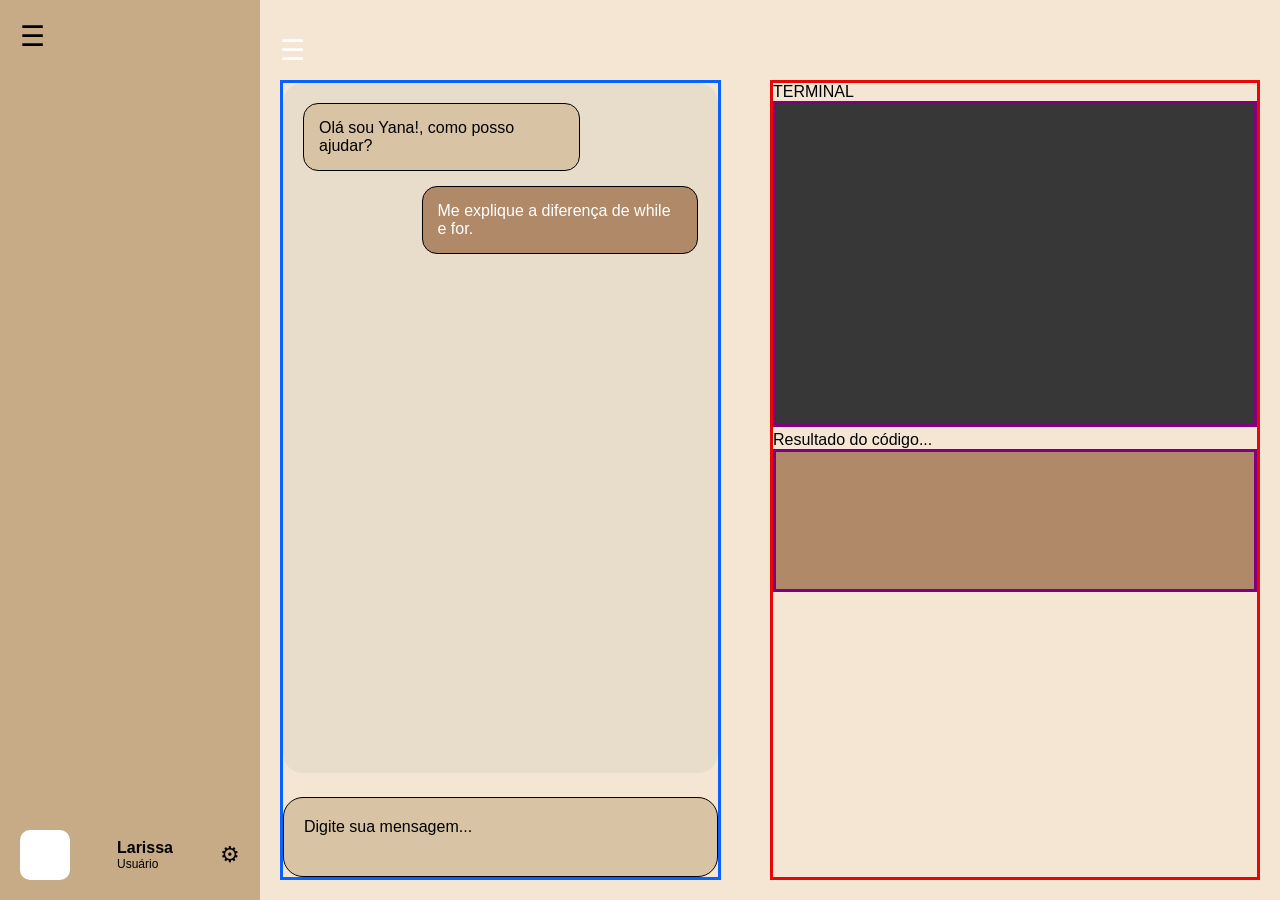
<file: index.html>
<!DOCTYPE html>
<html lang="en">

<head>
    <meta charset="UTF-8">
    <meta name="viewport" content="width=device-width, initial-scale=1.0">
    <title>tcc</title>
    <link rel="stylesheet" href="./assets/css/style.css">
</head>

<body>


    <aside class="menu-lateral">

        <div class="logo">☰</div>

        <div class="user-area">
            <div class="user-image"></div>
            <div class="user-info">
                <h3>Larissa</h3>
                <p>Usuário</p>
            </div>

            <button class="settings">⚙</button>
        </div>

    </aside>

    <main class="main-content">
        <header class="topbar">
            <button class="menu-button">☰</button>
        </header>

        <section class="content">
            <div class="chat-container">

                <div class="chat-box">
                    <div class="message ia">
                        Olá sou Yana!, como posso ajudar?
                    </div>

                    <div class="message user">
                        Me explique a diferença de while e for.
                    </div>
                </div>

                <div class="chat-input">
                    Digite sua mensagem...
                </div>

            </div>

            <div class="code-container">

                <div class="terminal">
                    
                    <p>TERMINAL</p>
                    <textarea id="terminal"></textarea>
                </div>
                

                <div class="feedback">
                    <p>Resultado do código...</p>
                    <textarea id="feedback"></textarea>
                </div>

            </div>
        </section>
    </main>
</body>

</html>
</file>
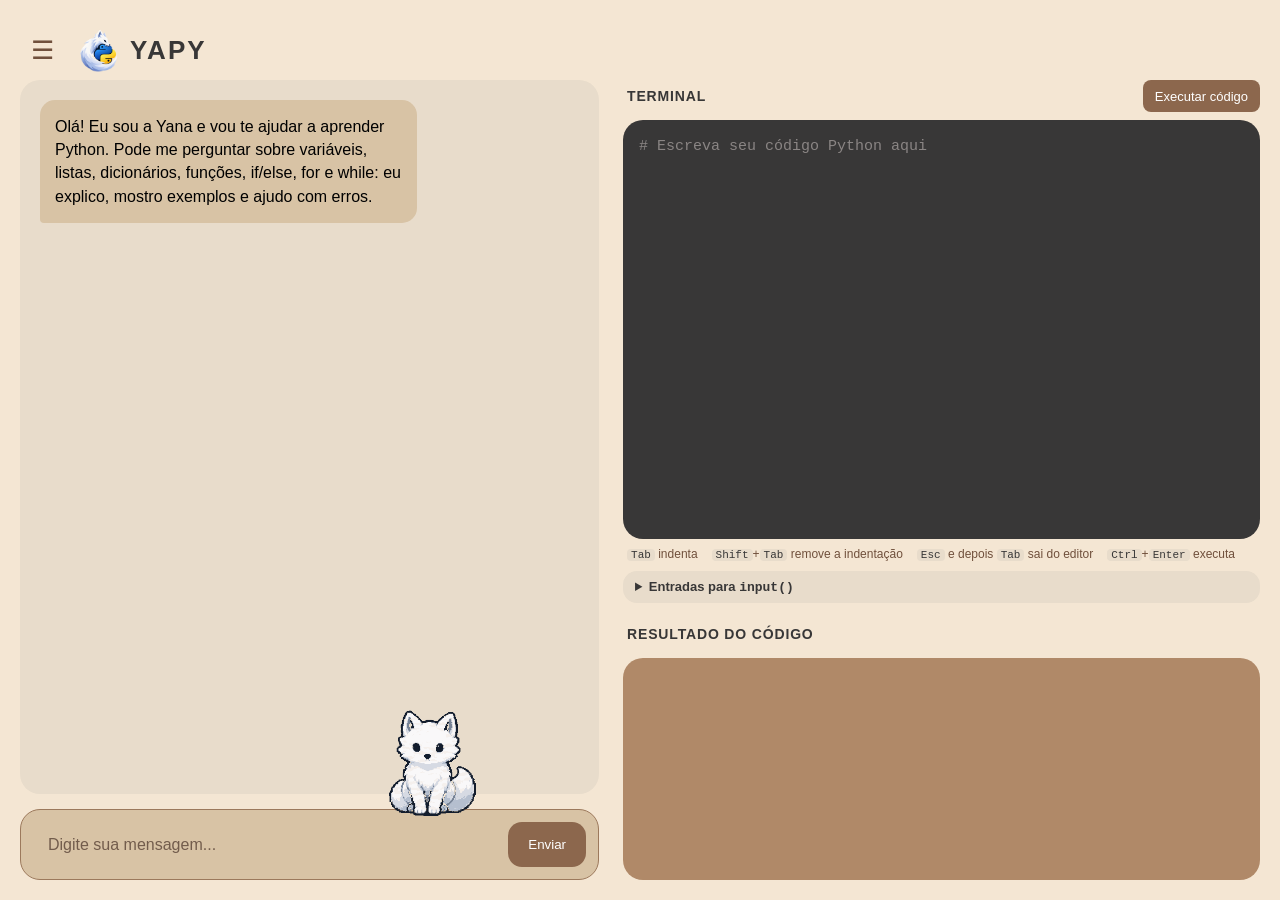
<file: frontEnd/index.html>
<!DOCTYPE html>
<html lang="pt-BR">

<head>
    <meta charset="UTF-8">
    <meta name="viewport" content="width=device-width, initial-scale=1.0">
    <title>YAPY</title>
    <link rel="icon" type="image/png" href="./assets/img/logo/yapy-logo.png">
    <link rel="stylesheet" href="./assets/css/style.css">
</head>

<body>


    <aside class="menu-lateral" id="menu-lateral" aria-label="Menu lateral">

        <div class="menu-topo">
            <button class="menu-button" id="botao-fechar-menu" type="button" onclick="abrirMenu()" aria-label="Fechar menu">☰</button>
        </div>

        <section class="historico" aria-labelledby="historico-titulo">
            <h2 class="historico-titulo" id="historico-titulo">Conversas recentes</h2>

            <ul class="historico-lista">
                <li class="historico-item ativo" aria-current="true">
                    <span class="historico-item-titulo">Aprendendo laços de repetição</span>
                    <span class="historico-item-nota">Conversa de demonstração</span>
                </li>
            </ul>
        </section>

        <div class="user-area">
            <img class="user-image" src="./assets/img/logo/yapy-logo.png" alt="" width="50" height="50">
            <div class="user-info">
                <h3>Usuário Teste</h3>
                <p>Usuário</p>
            </div>

            <button class="settings" type="button" aria-label="Configurações">⚙</button>
        </div>

    </aside>

    <main class="main-content">
        <header class="topbar">
            <button class="menu-button" id="botao-menu" type="button" onclick="abrirMenu()" aria-label="Abrir menu" aria-controls="menu-lateral" aria-expanded="false">☰</button>

            <div class="marca">
                <img class="marca-logo" src="./assets/img/logo/yapy-logo.png" alt="" width="44" height="44">
                <span class="marca-nome">YAPY</span>
            </div>
        </header>

        <section class="content">
            <div class="chat-container">

                <div class="chat-box" id="chat-box">
                    <div class="message ia">Olá! Eu sou a Yana e vou te ajudar a aprender Python. Pode me perguntar sobre variáveis, listas, dicionários, funções, if/else, for e while: eu explico, mostro exemplos e ajudo com erros.</div>
                </div>

                <button class="raposa" id="raposa" type="button" aria-label="Raposa mascote. Clique para fazer carinho.">
                    <img id="raposa-imagem" src="./assets/img/raposa/sentada.png" alt="" width="300" height="219">
                </button>

                <div class="chat-input">
                    <input type="text" id="message-input" placeholder="Digite sua mensagem..." autocomplete="off">

                    <button type="button" id="botao-enviar" onclick="enviarMensagem()">
                        Enviar
                    </button>
                </div>

            </div>

            <div class="code-container">

                <div class="terminal">

                    <div class="painel-topo">
                        <p id="titulo-terminal">Terminal</p>
                        <button type="button" class="botao-executar" id="botao-executar" onclick="executarCodigo()" aria-keyshortcuts="Control+Enter" title="Executar código (Ctrl+Enter)">Executar código</button>
                    </div>
                    <textarea id="terminal" aria-labelledby="titulo-terminal" aria-describedby="dica-editor" spellcheck="false" autocomplete="off" placeholder="# Escreva seu código Python aqui"></textarea>

                    <div class="dica-editor" id="dica-editor">
                        <span><kbd>Tab</kbd> indenta</span>
                        <span><kbd>Shift</kbd>+<kbd>Tab</kbd> remove a indentação</span>
                        <span><kbd>Esc</kbd> e depois <kbd>Tab</kbd> sai do editor</span>
                        <span><kbd>Ctrl</kbd>+<kbd>Enter</kbd> executa</span>
                    </div>

                    <details class="entradas" id="painel-entradas">
                        <summary>Entradas para <code>input()</code></summary>
                        <label class="entradas-dica" for="entradas">Uma resposta por linha, na ordem em que o programa pede.</label>
                        <textarea id="entradas" rows="3" spellcheck="false" autocomplete="off" placeholder="Ana&#10;20"></textarea>
                    </details>
                </div>


                <div class="feedback">
                    <div class="painel-topo">
                        <p id="titulo-resultado">Resultado do código</p>
                        <span class="status-execucao" id="status-execucao" role="status"></span>
                    </div>
                    <textarea id="feedback" aria-labelledby="titulo-resultado" spellcheck="false" readonly></textarea>
                </div>

            </div>
        </section>
    </main>

    <div id="aviso-leitor" class="so-leitor" aria-live="polite"></div>

    <script src="./js/chat.js"></script>
    <script src="./js/raposa.js"></script>
</body>

</html>
</file>
<file: assets/css/style.css>
* {
    margin: 0;
    padding: 0;
    box-sizing: border-box;
}

body {
    height: 100vh;
    display: flex;
    background-color: #F4E6D3;
    font-family: Arial, Helvetica, sans-serif;
}

.menu-lateral {
    width: 260px;
    background-color: #c7ab86;
    display: flex;
    flex-direction: column;
    justify-content: space-between;
    padding: 20px;
}

.logo {
    font-size: 28px;
    cursor: pointer;
}

.user-area {
    display: flex;
    align-items: center;
    justify-content: space-between;
    gap: 10px;
}

.user-image {
    width: 50px;
    height: 50px;
    background-color: white;
    border-radius: 10px;
}

.user-info h3 {
    font-size: 16px;
}

.user-info p {
    font-size: 12px;
}

.settings {
    border: none;
    background: none;
    font-size: 22px;
    cursor: pointer;
}

.main-content {
    flex: 1;
    padding: 20px;
}

.topbar {
    height: 60px;
    display: flex;
    align-items: center;
}

.menu-button {
    background: none;
    border: none;
    color: white;
    font-size: 28px;
    cursor: pointer;
}

.content {
    height: calc(100% - 60px);
    display: flex;
    gap: 20px;
}

.chat-box {
    flex: 1;
    background-color: #e8dccb;
    border-radius: 20px;
    padding: 20px;
    overflow-y: auto;
}

.message {
    max-width: 70%;
    padding: 15px;
    border-radius: 15px;
    margin-bottom: 15px;
    border: 1px solid black;

}

.ia {
    background-color: #d8c3a5;
}

.user {
    background-color: #b08968;
    margin-left: auto;
    color: white;
}

.chat-input {
    height: 80px;
    background-color: #d8c3a5;
    border-radius: 20px;
    padding: 20px;
    border: 1px solid black;
}

.chat-container {
    display: flex;
    flex-direction: column;
    gap: 3%;
    border: 3px solid #0762ff;
    width: 45%;

}

.code-container {
    border: 3px solid #e80707;
    width: 50%;
    ;
}

.content {
    display: flex;
    justify-content: space-between;
}

textarea {
    resize: none;
    width: 100%;
    height: 100%;
    border: 3px solid purple;
}

#terminal {
padding: 30%;
background-color: #383737;
}

#feedback {
    padding: 11%;
    background-color: #b08968;

}
</file>
<file: frontEnd/assets/css/style.css>
* {
    margin: 0;
    padding: 0;
    box-sizing: border-box;
}

body {
    height: 100vh;
    overflow: hidden;
    display: flex;
    background-color: #F4E6D3;
    font-family: Arial, Helvetica, sans-serif;
}

.menu-lateral {
    position: fixed;
    top: 0;
    left: -260px;
    width: 260px;
    height: 100vh;
    background-color: #c7ab86;
    display: flex;
    flex-direction: column;
    justify-content: space-between;
    padding: 20px;
    transition: left 0.5s;
    z-index: 10;
}

.menu-lateral.menu-aberto {
    left: 0;
}

.user-area {
    display: flex;
    align-items: center;
    justify-content: space-between;
    gap: 10px;
}

.user-image {
    display: block;
    flex-shrink: 0;
    width: 50px;
    height: 50px;
    padding: 4px;
    object-fit: contain;
    background-color: white;
    border-radius: 10px;
}

.user-info h3 {
    font-size: 16px;
}

.user-info p {
    font-size: 12px;
}

.settings {
    border: none;
    background: none;
    font-size: 22px;
    cursor: pointer;
}

.main-content {
    flex: 1;
    padding: 20px;
}

.topbar {
    height: 60px;
    display: flex;
    align-items: center;
}

.menu-button {
    background: none;
    border: none;
    color: white;
    font-size: 28px;
    cursor: pointer;
}

.content {
    height: calc(100% - 60px);
    display: flex;
    gap: 20px;
}

.chat-box {
    flex: 1;
    min-height: 0;
    background-color: #e8dccb;
    border-radius: 20px;
    padding: 20px;
    overflow-y: auto;
}

.message {
    max-width: 70%;
    padding: 15px;
    border-radius: 15px;
    margin-bottom: 15px;
    overflow-wrap: anywhere;
    white-space: pre-wrap;
}

.ia {
    background-color: #d8c3a5;
}

.user {
    background-color: #b08968;
    margin-left: auto;
    color: white;
}

.chat-input {
    min-height: 70px;
    display: flex;
    align-items: center;
    gap: 10px;
    background-color: #d8c3a5;
    border: 1px solid #9c795c;
    border-radius: 20px;
    padding: 12px;
}

.chat-input input {
    flex: 1;
    height: 45px;
    padding: 0 15px;
    background-color: transparent;
    border: none;
    outline: none;
    font-size: 16px;
}

.chat-input input::placeholder {
    color: #725c4c;
}

.chat-input button {
    height: 45px;
    padding: 0 20px;
    background-color: #8c674d;
    color: white;
    border: none;
    border-radius: 14px;
    cursor: pointer;
}

.chat-input button:hover {
    background-color: #70503c;
}

.chat-container {
    display: flex;
    flex-direction: column;
    gap: 15px;
    width: 45%;
    min-height: 0;
}

.code-container {
    width: 50%;
    display: flex;
    flex-direction: column;
    gap: 15px;
    min-height: 0;
}

.terminal,
.feedback {
    display: flex;
    flex-direction: column;
    min-height: 0;
}

.terminal {
    flex: 2;
}

.feedback {
    flex: 1;
}

.content {
    display: flex;
    justify-content: space-between;
}

textarea {
    flex: 1;
    min-height: 0;
    resize: none;
    width: 100%;
    border: none;
    border-radius: 20px;
}

#terminal {
    padding: 16px;
    background-color: #383737;
}

#feedback {
    padding: 16px;
    background-color: #b08968;
}

.menu-lateral {
    transition: left 0.5s ease, box-shadow 0.5s ease;
}

.menu-lateral.menu-aberto {
    box-shadow: 4px 0 18px rgba(0, 0, 0, 0.15);
}

.settings,
.menu-button {
    transition: transform 0.2s ease, opacity 0.2s ease;
}

.menu-button:hover {
    transform: scale(1.1);
}

.settings:hover {
    transform: rotate(60deg);
}

.chat-box {
    scroll-behavior: smooth;
    display: flex;
    flex-direction: column;
}

.message {
    line-height: 1.45;
    width: fit-content;
    animation: mensagem-entrando 0.3s ease-out both;
}

.ia {
    border-bottom-left-radius: 4px;
}

.user {
    border-bottom-right-radius: 4px;
}

@keyframes mensagem-entrando {
    from {
        opacity: 0;
        transform: translateY(8px);
    }
    to {
        opacity: 1;
        transform: translateY(0);
    }
}

.message.pensando::after {
    content: "";
    display: inline-block;
    width: 1.2em;
    text-align: left;
    animation: pontinhos 1.2s steps(4, end) infinite;
}

@keyframes pontinhos {
    0%   { content: ""; }
    25%  { content: "."; }
    50%  { content: ".."; }
    75%  { content: "..."; }
}

.message pre.codigo {
    margin: 10px 0;
    padding: 12px;
    background-color: #383737;
    color: #F4E6D3;
    border-radius: 10px;
    overflow-x: auto;
    white-space: pre;
    font-family: Consolas, "Courier New", monospace;
    font-size: 14px;
    line-height: 1.5;
}

.message:has(pre.codigo) {
    max-width: 95%;
}

.chat-box::-webkit-scrollbar {
    width: 8px;
}

.chat-box::-webkit-scrollbar-thumb {
    background-color: #c7ab86;
    border-radius: 10px;
}

.chat-box {
    scrollbar-width: thin;
    scrollbar-color: #c7ab86 transparent;
}

.chat-input {
    transition: box-shadow 0.2s ease, border-color 0.2s ease;
}

.chat-input:focus-within {
    border-color: #70503c;
    box-shadow: 0 0 0 3px rgba(140, 103, 77, 0.2);
}

.chat-input button {
    transition: background-color 0.2s ease, transform 0.1s ease;
}

.chat-input button:active {
    transform: scale(0.95);
}

.chat-input button:disabled {
    opacity: 0.6;
    cursor: wait;
}

.chat-input.vazio {
    animation: tremer 0.35s ease;
}

@keyframes tremer {
    0%, 100% { transform: translateX(0); }
    25%      { transform: translateX(-6px); }
    75%      { transform: translateX(6px); }
}

#terminal,
#feedback {
    font-family: Consolas, "Courier New", monospace;
    font-size: 15px;
    line-height: 1.5;
    outline: none;
}

#terminal {
    color: #F4E6D3;
    caret-color: #F4E6D3;
}

#terminal::placeholder {
    color: #8a8584;
}

.terminal p,
.feedback p {
    margin-bottom: 6px;
    font-weight: bold;
}

@media (max-width: 900px) {
    body {
        height: auto;
        min-height: 100vh;
        overflow-y: auto;
        overflow-x: hidden;
    }

    .main-content {
        min-width: 0;
    }

    .content {
        flex-direction: column;
        height: auto;
    }

    .chat-container,
    .code-container {
        width: 100%;
    }

    .chat-container {
        height: 75vh;
    }

    .code-container {
        display: flex;
        flex-direction: column;
        gap: 15px;
    }

    #terminal {
        min-height: 300px;
    }

    #feedback {
        min-height: 150px;
    }

    .message {
        max-width: 85%;
    }
}

@media (prefers-reduced-motion: reduce) {
    *,
    *::before,
    *::after {
        animation-duration: 0.01ms !important;
        animation-iteration-count: 1 !important;
        transition-duration: 0.01ms !important;
        scroll-behavior: auto !important;
    }
}


.chat-container {
    position: relative;
}

.chat-box {
    padding-bottom: 100px;
}

.raposa {
    position: absolute;
    right: 96px;
    bottom: 64px;
    width: 152px;
    height: 111px;
    padding: 0;
    border: none;
    border-radius: 8px;
    background: none;
    cursor: pointer;
    z-index: 2;
}

.raposa:focus-visible {
    outline: 3px solid #70503c;
    outline-offset: 3px;
}

.raposa img {
    display: block;
    width: 100%;
    height: 100%;
    transform-origin: 50% 100%;
    user-select: none;
    -webkit-user-drag: none;
}

.raposa.pulando img {
    animation: raposa-pulo 0.45s ease-out;
}

@keyframes raposa-pulo {
    0%   { transform: translateY(0) scale(1.05, 0.9); }
    40%  { transform: translateY(-14px) scale(0.95, 1.05); }
    100% { transform: translateY(0) scale(1, 1); }
}

.raposa.deitando img {
    animation: raposa-deitar 0.35s ease-in;
}

@keyframes raposa-deitar {
    0%   { transform: scale(1, 1); }
    100% { transform: scale(1.06, 0.92); }
}

.raposa.inclinando img {
    animation: raposa-inclinar 0.7s ease-in-out;
}

@keyframes raposa-inclinar {
    0%, 100% { transform: rotate(0); }
    35%      { transform: rotate(-4deg); }
    70%      { transform: rotate(2deg); }
}

.raposa.dormindo img {
    animation: raposa-respirar 2.6s ease-in-out infinite;
}

@keyframes raposa-respirar {
    0%, 100% { transform: scale(1, 1); }
    50%      { transform: scale(1.015, 1.035); }
}

.raposa-balao {
    position: absolute;
    font-family: "Courier New", monospace;
    font-weight: bold;
    color: #1d2033;
    pointer-events: none;
}

.raposa-balao.zzz {
    right: 30px;
    top: 36px;
    font-size: 15px;
    opacity: 0;
    animation: raposa-zzz 2.4s ease-out infinite;
}

.raposa-balao.zzz:nth-of-type(2) { animation-delay: 0.8s; font-size: 12px; }
.raposa-balao.zzz:nth-of-type(3) { animation-delay: 1.6s; font-size: 18px; }

@keyframes raposa-zzz {
    0%   { opacity: 0; transform: translate(0, 10px); }
    25%  { opacity: 1; }
    100% { opacity: 0; transform: translate(14px, -26px); }
}

.raposa-balao.exclamacao {
    left: 66%;
    top: 14px;
    font-size: 22px;
    animation: raposa-surgir 0.9s ease-out forwards;
}

@keyframes raposa-surgir {
    0%   { opacity: 0; transform: translate(-50%, 6px) scale(0.6); }
    25%  { opacity: 1; transform: translate(-50%, 0) scale(1.15); }
    75%  { opacity: 1; transform: translate(-50%, 0) scale(1); }
    100% { opacity: 0; transform: translate(-50%, -6px); }
}

@media (max-width: 900px) {
    .raposa {
        right: 90px;
        width: 122px;
        height: 89px;
    }

    .chat-box {
        padding-bottom: 85px;
    }
}

@media (prefers-reduced-motion: reduce) {
    .raposa-balao.zzz {
        opacity: 1;
        animation: none;
    }

    .raposa-balao.zzz:nth-of-type(2),
    .raposa-balao.zzz:nth-of-type(3) {
        display: none;
    }
}


.topbar {
    gap: 12px;
}

.menu-button {
    width: 44px;
    height: 44px;
    display: flex;
    align-items: center;
    justify-content: center;
    flex-shrink: 0;
    color: #70503c;
    font-size: 26px;
    line-height: 1;
    border-radius: 12px;
    transition: background-color 0.2s ease;
}

.menu-button:hover {
    transform: none;
    background-color: #e8dccb;
}

.menu-button:active {
    background-color: #d8c3a5;
}

.menu-button:focus-visible {
    outline: 3px solid #70503c;
    outline-offset: 2px;
}

.marca {
    display: flex;
    align-items: center;
    gap: 10px;
    min-width: 0;
}

.marca-logo {
    display: block;
    width: 44px;
    height: 44px;
    flex-shrink: 0;
}

.marca-nome {
    color: #383737;
    font-size: 26px;
    font-weight: 700;
    letter-spacing: 0.08em;
}

.chat-input input {
    min-width: 0;
}

@media (max-width: 900px) {
    .topbar {
        gap: 8px;
    }

    .marca-logo {
        width: 38px;
        height: 38px;
    }

    .marca-nome {
        font-size: 22px;
    }
}


.menu-lateral {
    max-width: 85vw;
    justify-content: flex-start;
    gap: 16px;
    visibility: hidden;
    transition: left 0.5s ease, box-shadow 0.5s ease, visibility 0s linear 0.5s;
}

.menu-lateral.menu-aberto {
    visibility: visible;
    transition: left 0.5s ease, box-shadow 0.5s ease, visibility 0s;
}

.menu-topo {
    height: 60px;
    display: flex;
    align-items: center;
    flex-shrink: 0;
}

.menu-lateral .menu-button:hover {
    background-color: #d8c3a5;
}

.menu-lateral .menu-button:active {
    background-color: #e8dccb;
}

.historico {
    flex: 1;
    min-height: 0;
    overflow-y: auto;
    display: flex;
    flex-direction: column;
    gap: 8px;
}

.historico-titulo {
    padding: 0 12px;
    color: #383737;
    font-size: 14px;
    font-weight: 700;
}

.historico-lista {
    list-style: none;
    display: flex;
    flex-direction: column;
    gap: 4px;
}

.historico-item {
    display: flex;
    flex-direction: column;
    gap: 2px;
    padding: 10px 12px;
    border-radius: 12px;
    color: #383737;
}

.historico-item.ativo {
    background-color: #e8dccb;
}

.historico-item-titulo {
    font-size: 15px;
    font-weight: 600;
    line-height: 1.3;
    overflow-wrap: anywhere;
}

.historico-item-nota {
    font-size: 12px;
    color: #70503c;
}

.user-area {
    flex-shrink: 0;
    padding-top: 16px;
}

.user-info {
    flex: 1;
    min-width: 0;
    color: #383737;
}

.user-info h3 {
    overflow-wrap: anywhere;
}

.settings {
    width: 44px;
    height: 44px;
    flex-shrink: 0;
    color: #383737;
    border-radius: 50%;
}

.settings:hover {
    background-color: #d8c3a5;
}

.settings:focus-visible {
    outline: 3px solid #70503c;
    outline-offset: 2px;
}


.main-content {
    min-width: 0;
}

.content {
    gap: 24px;
}

.chat-container,
.code-container {
    width: auto;
    min-width: 0;
}

.chat-container {
    flex: 1 1 0;
}

.code-container {
    flex: 1.1 1 0;
}

.chat-box {
    min-width: 0;
}

.terminal p,
.feedback p {
    margin-bottom: 8px;
    padding-left: 4px;
    color: #383737;
    font-size: 14px;
    letter-spacing: 0.06em;
    text-transform: uppercase;
}

#terminal {
    white-space: pre;
    overflow: auto;
    overflow-wrap: normal;
    tab-size: 4;
    scrollbar-width: thin;
    scrollbar-color: #8a8584 transparent;
}

#terminal::selection {
    background-color: #70503c;
    color: #F4E6D3;
}

#feedback {
    color: #000;
    overflow: auto;
    scrollbar-width: thin;
    scrollbar-color: #70503c transparent;
}

.message pre.codigo {
    max-width: 100%;
}

@media (max-width: 900px) {
    .chat-container,
    .code-container {
        flex: none;
    }
}


.bloco-codigo {
    margin: 10px 0;
    max-width: 100%;
    background-color: #383737;
    border-radius: 10px;
    overflow: hidden;
}

.bloco-codigo-barra {
    display: flex;
    align-items: center;
    justify-content: space-between;
    gap: 8px;
    padding: 6px 6px 6px 12px;
    border-bottom: 1px solid rgba(244, 230, 211, 0.12);
    white-space: normal;
}

.bloco-codigo-linguagem {
    color: #c7ab86;
    font-family: Consolas, "Courier New", monospace;
    font-size: 12px;
    letter-spacing: 0.04em;
}

.bloco-codigo pre.codigo {
    margin: 0;
    border-radius: 0;
}

.botao-levar-editor,
.botao-executar {
    flex-shrink: 0;
    min-height: 32px;
    padding: 0 12px;
    background-color: #8c674d;
    color: white;
    border: none;
    border-radius: 8px;
    font-family: inherit;
    font-size: 13px;
    cursor: pointer;
    transition: background-color 0.2s ease, transform 0.1s ease;
}

.botao-levar-editor:hover,
.botao-executar:hover {
    background-color: #70503c;
}

.botao-levar-editor:active,
.botao-executar:active {
    transform: scale(0.95);
}

.botao-levar-editor:focus-visible {
    outline: 3px solid #F4E6D3;
    outline-offset: 2px;
}

.botao-levar-editor.feito {
    background-color: #F4E6D3;
    color: #383737;
}

.so-leitor {
    position: absolute;
    width: 1px;
    height: 1px;
    margin: -1px;
    padding: 0;
    overflow: hidden;
    clip: rect(0, 0, 0, 0);
    white-space: nowrap;
    border: 0;
}


.painel-topo {
    display: flex;
    align-items: center;
    justify-content: space-between;
    gap: 8px;
    min-height: 32px;
    margin-bottom: 8px;
}

.painel-topo p {
    margin-bottom: 0;
}

.botao-executar:focus-visible {
    outline: 3px solid #70503c;
    outline-offset: 2px;
}

.botao-executar:disabled {
    opacity: 0.6;
    cursor: wait;
    transform: none;
    background-color: #8c674d;
}

.entradas {
    flex-shrink: 0;
    margin-top: 8px;
    padding: 0 12px;
    background-color: #e8dccb;
    border-radius: 14px;
    color: #383737;
}

.entradas[open] {
    padding-bottom: 12px;
}

.entradas summary {
    padding: 8px 0;
    font-size: 13px;
    font-weight: 600;
    cursor: pointer;
}

.entradas summary:focus-visible {
    outline: 3px solid #70503c;
    outline-offset: 2px;
    border-radius: 6px;
}

.entradas summary code {
    font-family: Consolas, "Courier New", monospace;
}

.entradas-dica {
    display: block;
    margin-bottom: 6px;
    color: #70503c;
    font-size: 12px;
}

#entradas {
    flex: none;
    min-height: 0;
    padding: 8px 10px;
    background-color: #F4E6D3;
    color: #383737;
    border-radius: 10px;
    font-family: Consolas, "Courier New", monospace;
    font-size: 14px;
    line-height: 1.4;
}

#entradas:focus-visible {
    outline: 2px solid #70503c;
}

.status-execucao {
    min-width: 0;
    color: #383737;
    font-size: 13px;
    text-align: right;
}

.status-execucao[data-tipo="carregando"] {
    font-style: italic;
}

.status-execucao[data-tipo="erro"],
.status-execucao[data-tipo="aviso"] {
    color: #70503c;
    font-weight: 700;
}

@media (max-width: 900px) {
    .painel-topo {
        flex-wrap: wrap;
    }
}


.dica-editor {
    flex-shrink: 0;
    display: flex;
    flex-wrap: wrap;
    gap: 2px 14px;
    margin-top: 6px;
    padding: 0 4px;
    color: #70503c;
    font-size: 12px;
    line-height: 1.5;
}

.dica-editor kbd {
    font-family: Consolas, "Courier New", monospace;
    font-size: 11px;
    padding: 0 4px;
    background-color: #e8dccb;
    border-radius: 4px;
    color: #383737;
}

.dica-editor.destaque {
    color: #383737;
    font-weight: 700;
}

.status-execucao[data-tipo="anterior"] {
    font-style: italic;
}
</file>
